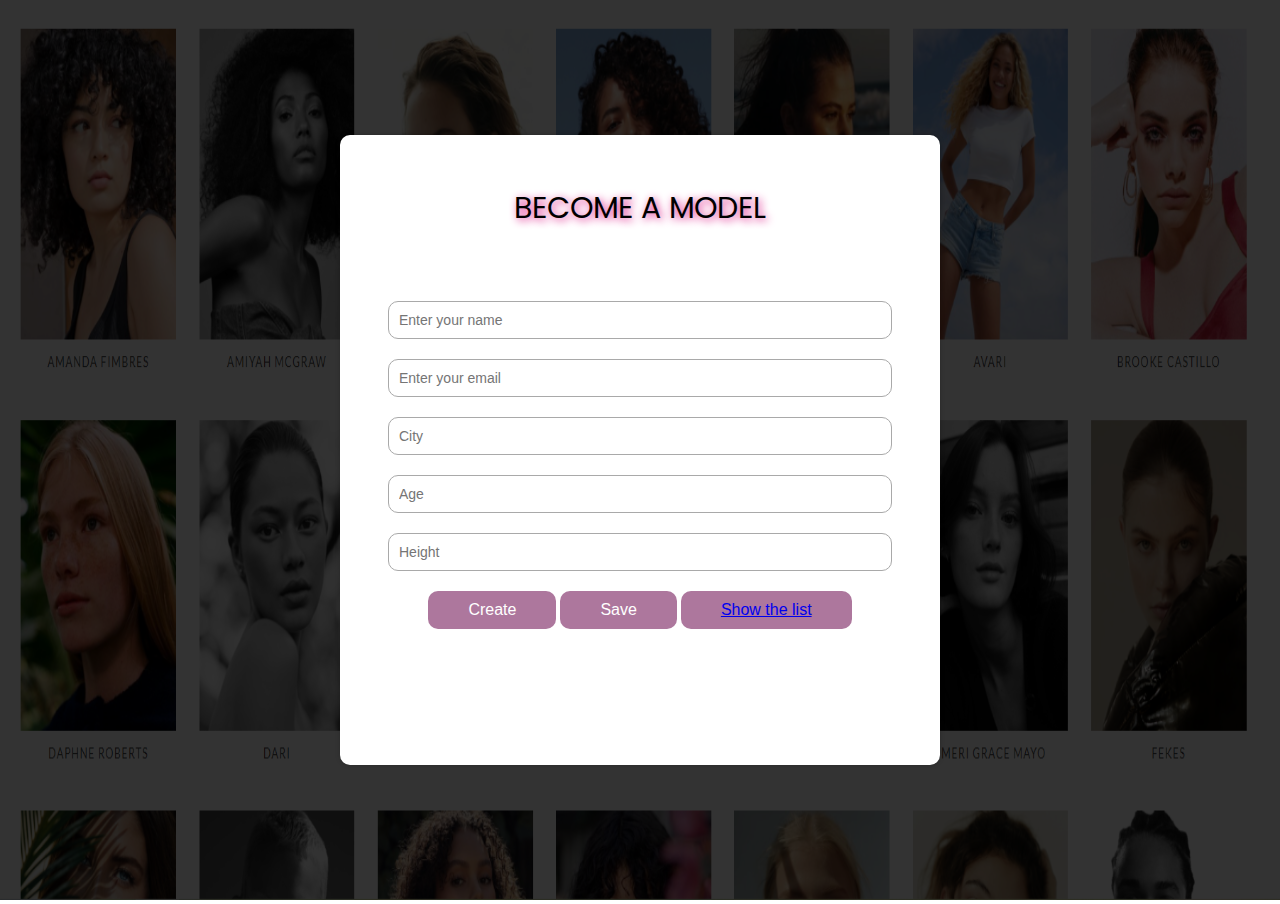
<file: crud.html>
<!DOCTYPE html>
<html>
<head>
	<meta charset="utf-8">
	<link rel="stylesheet" type="text/css" href="css/crud.css">
	<title>Offers || MUSE</title>
</head>
<body>
	<div class="bg">
		<img src="images/bg.png">
	</div>
	<div class="main">
		<div class="main__block">
			<div class="main-title">
				<p>BECOME A MODEL</p>
			</div>
			
						<form autocomplete="off" onsubmit="onFormSubmit()" class="form">
		                    <div>
		                        <!-- <label for="Name">Name</label> -->
		                        <input class="name" type="text" name="Name" id="Name" placeholder="Enter your name">
		                    </div>
		                    <div>
		                        <!-- <label for="Author">Email</label> -->
		                        <input type="text" name="email" id="Email" placeholder="Enter your email">
		                    </div>
		                   
		                    <div>
		                        <!-- <label for="Price">Password</label> -->
		                        <input type="text" name="city" id="City" placeholder="City">
		                    </div>
		                    <div>
		                        <!-- <label for="Price">Password</label> -->
		                        <input type="number" name="age" id="Age" placeholder="Age">
		                    </div>
		                    <div>
		                        <!-- <label for="Price">Password</label> -->
		                        <input type="number" name="height" id="Height" placeholder="Height">
		                    </div>
		                    <div class="d-flex justify-content-center">
		                        <button class="btn " id="btn-create">Create</button>
		                        <button class="btn " id="btn-save"> Save </button>
		                        <button class="btn "><a href="table.html">Show the list</a>
		                     </button>
		                      </div>
		                </form>
		           
		                
			
		</div>
	</div>

</body>
</html>
</file>
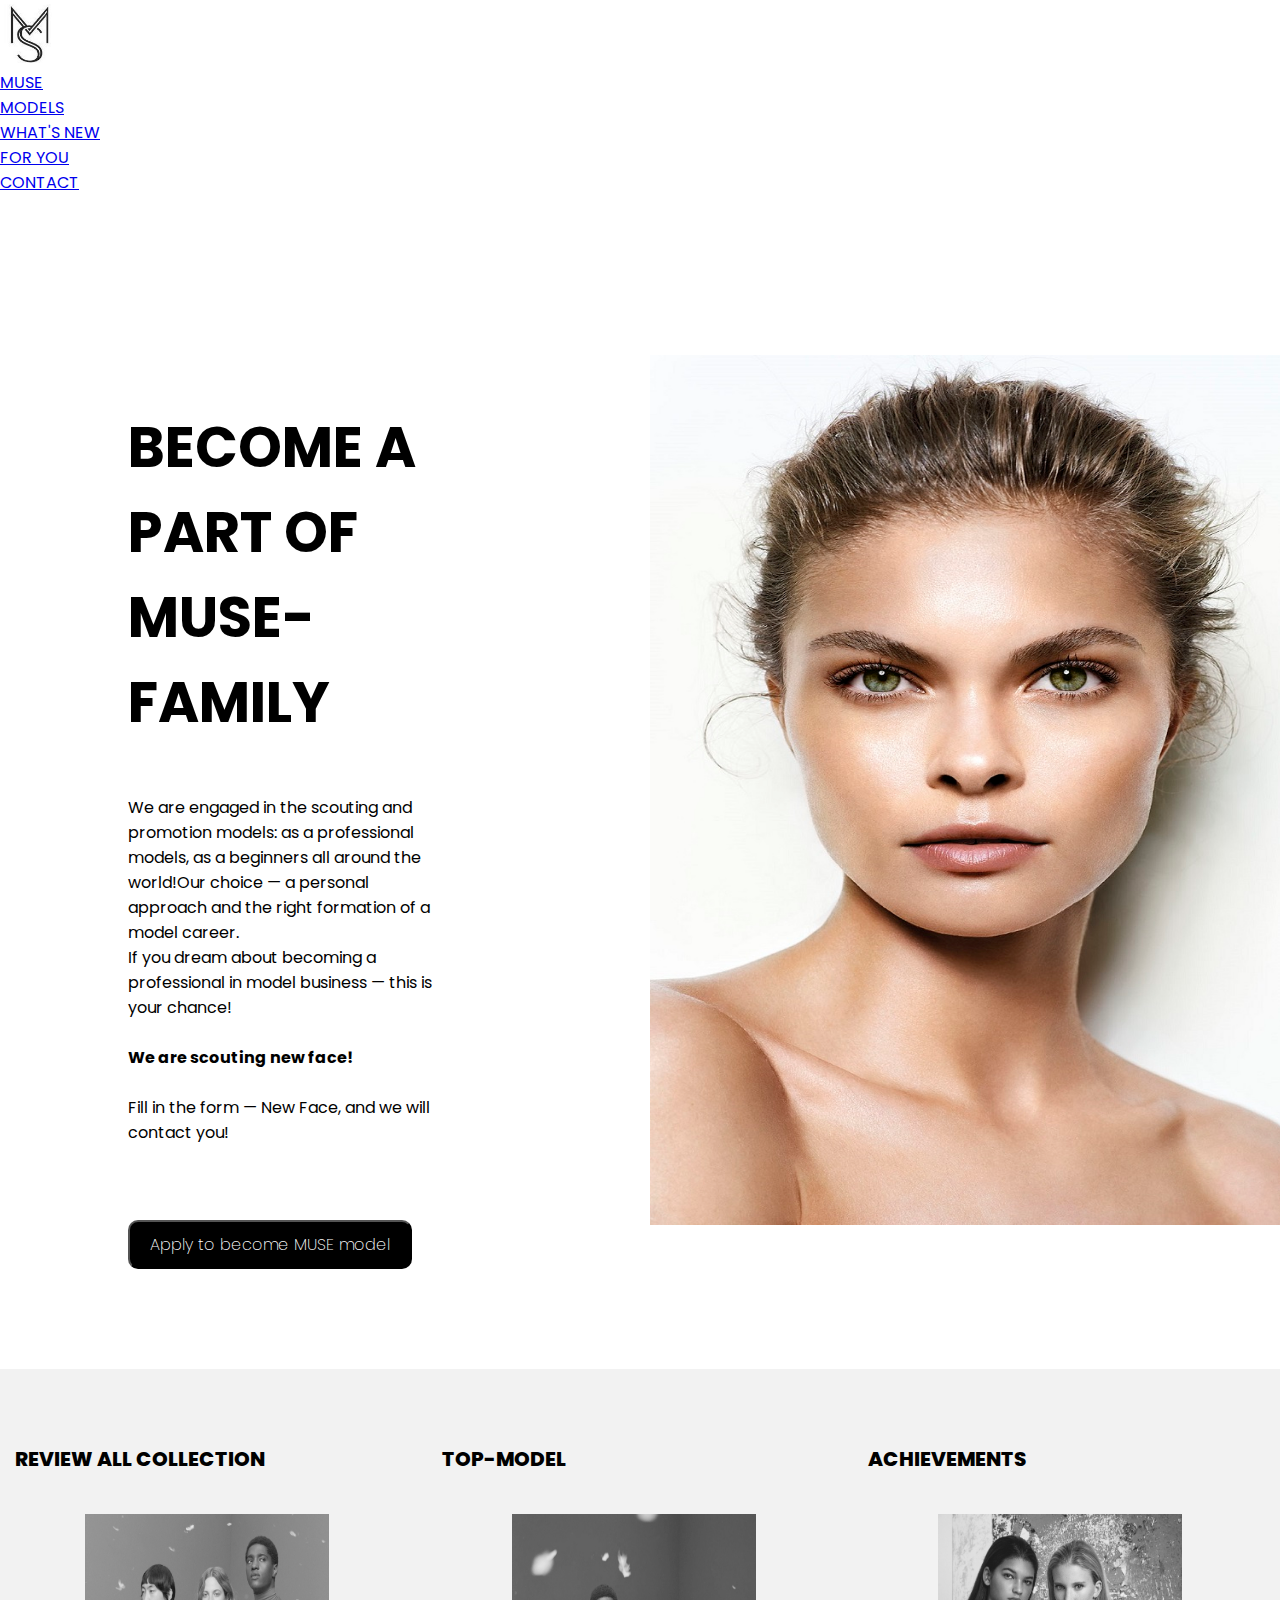
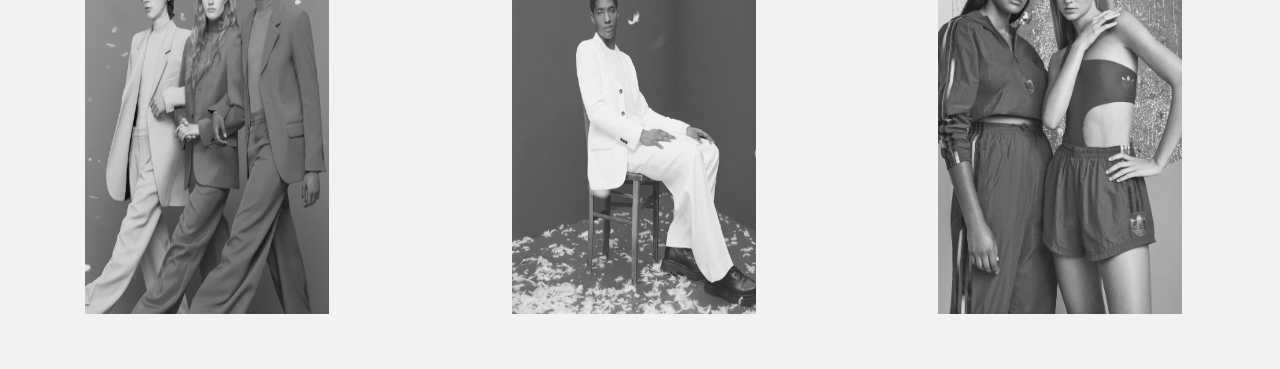
<file: for.html>
<!DOCTYPE html>
<html>
<head>
	<meta charset="utf-8">
	<link rel="stylesheet" type="text/css" href="css/style.css">
	<link rel="stylesheet" type="text/css" href="css/for.css">
	<title>For you || MUSE</title>
</head>
<body>
	<header>
        <a href="#"> <img src="images/muse.jpg" class="logo" alt="muse"></a>
        <ul>
        	<li><a href="#muse" class="active">MUSE</a></li>
            <li><a href="#pokaz">MODELS</a></li>
            <li><a href="#">WHAT'S NEW</a></li>
            <li><a href="#">FOR YOU</a></li>
            <li><a href="#">CONTACT</a></li>
        </ul>
    </header>
    <div class="main">
    	<div class="main__border">
    		<div class="main__left">
	    		<div class="main__text">
	    			<div class="main__title">
	    				<h1>BECOME A PART OF MUSE-FAMILY</h1>
	    			</div><br><br>
	    			<div class="main__p">
	    				<p>We are engaged in the scouting and promotion models: as a professional models, as a beginners all around the world!Our choice — a personal approach and the right formation of a model career.​ <br>			If you dream about becoming a professional in model business — this is your chance!<br><br><strong>We are scouting new face!</strong>
	    				<br><br>Fill in the form — New Face, and we will contact you!</p><br><br><br>
	    			</div>
	    		</div>
	    		<div class="main__button">
	    			<form action="crud.html"><button class="main-btn">Apply to become MUSE model</button></form>
	    		</div>
    	    </div>
    	    <div class="main__right">
    	    	<img src="images/model.png" alt="apply">
    	    </div>
    	</div>
    	<div class="main__full">
    		<!-- <div class="main__title_second">
    			<h2>TEAM</h2>
    		</div> -->
    		<div class="main__flex">
	    		<div class="main__block">
	    			<p class="main-block_p">REVIEW ALL COLLECTION</p>
	    			<div class="main-block-pic">
		    			<img src="images/1.jpg" class="first"  alt="" />
		                <img src="images/11.jpg" class="second" alt="" />
	                </div>
	                
	    		</div>
	    		<div class="main__block">
	    			<p class="main-block_p">TOP-MODEL</p>
	    			<div class="main-block-pic">
		    			<img src="images/2.jpg" class="first"  alt="" />
		                <img src="images/22.jpg" class="second" alt="" />
	                </div>
	    		</div>
	    		<div class="main__block">
	    			<p class="main-block_p">ACHIEVEMENTS</p>
	    			<div class="main-block-pic">
		    			<img src="images/5.jpg" class="first"  alt="" />
		                <img src="images/55.jpg" class="second" alt="" />
	                </div>
	    		</div>
    	    </div>
    	</div>
    </div>

</body>
</html>
</file>
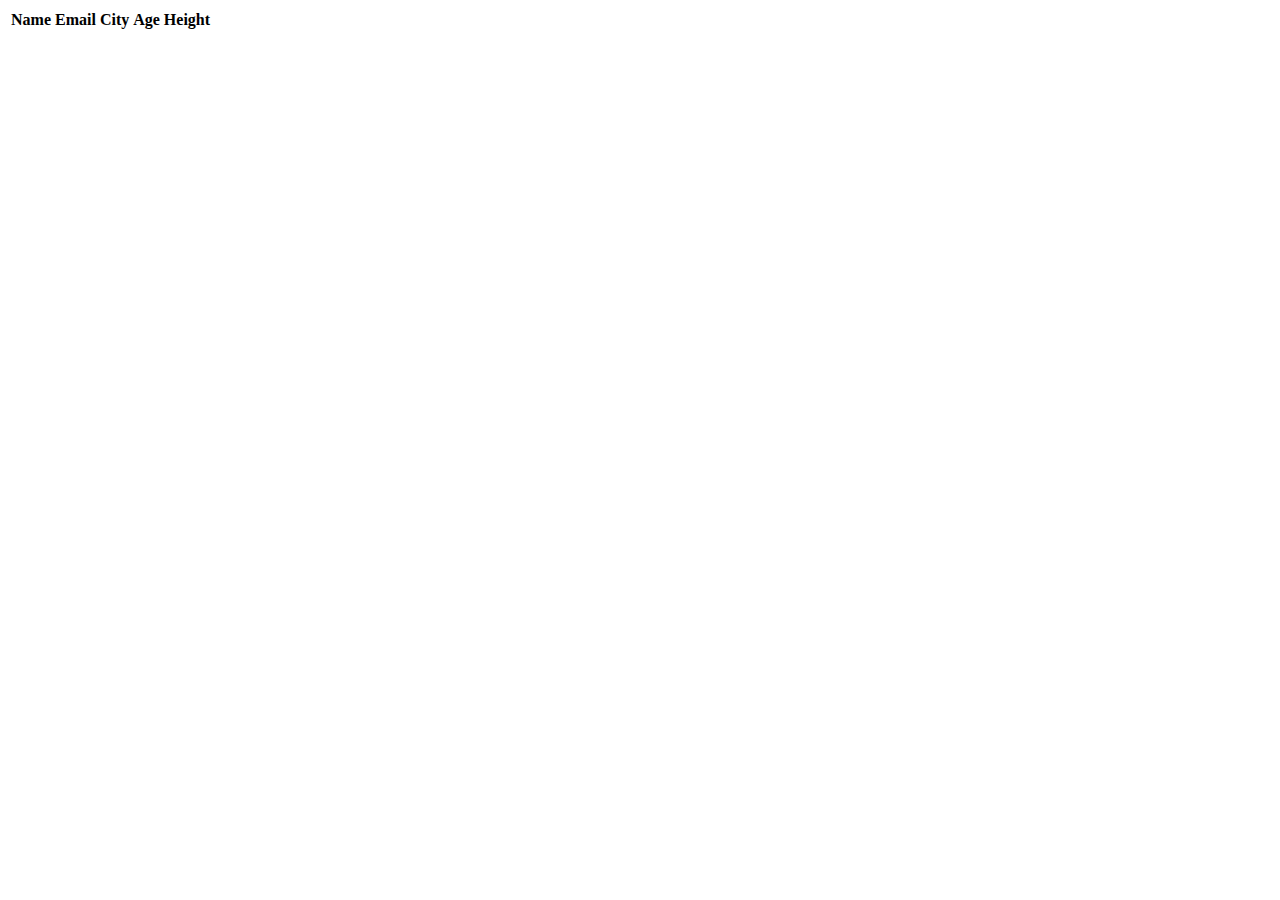
<file: table.html>
<!DOCTYPE html>
<html>
<head>
	<title>Table|| MUSE</title>
</head>
<body>
	 <table class="list" id="storeList">
		<thead>
		    <tr>
		        <th> Name</th>
		        <th> Email</th>
		        <th> City</th>
		        <th> Age</th>
		        <th> Height</th>
		    </tr>
		</thead>
		<tbody>
			
		</tbody>
	</table>
<script>
    var selectedRow = null;
function onFormSubmit(e){
    event.preventDefault();
    var formData = readFormData();
    if(selectedRow === null){
        insertNewRecord(formData);
    }
    else{
        updateRecord(formData);
    }
    resetForm();
}
//Retrieve the dataForn
function readFormData(){
    var formData = {};
    formData["Name"] = document.getElementById("Name").value;
    formData["Email"] = document.getElementById("Email").value;
    formData["City"] = document.getElementById("City").value;
    formData["Age"] = document.getElementById("Age").value;
    formData["Height"] = document.getElementById("Height").value;
    return formData;
}
//Insert the data
function insertNewRecord(data){
    var table = document.getElementById("storeList").getElementsByTagName('tbody')[0];
    var newRow = table.insertRow(table.length);
    var cell1 = newRow.insertCell(0);
        cell1.innerHTML = data.Name;
    var cell2 = newRow.insertCell(1);
        cell2.innerHTML = data.Email;
    var cell3 = newRow.insertCell(2);
        cell3.innerHTML = data.City;
    var cell4 = newRow.insertCell(3);
        cell4.innerHTML = data.Age;
    var cell5 = newRow.insertCell(4);
        cell4.innerHTML = data.Height;
    var cell5 = newRow.insertCell(4);
        cell5.innerHTML = `<button onClick='onUpdate(this)'>Update</button> <button onClick='onDelete(this)'>Delete</button>`
}

//Edit the data
function onUpdate(td){
    selectedRow = td.parentElement.parentElement;
    document.getElementById('Name').value = selectedRow.cells[0].innerHTML;
    document.getElementById('Email').value = selectedRow.cells[1].innerHTML;
    document.getElementById('City').value = selectedRow.cells[2].innerHTML;
    document.getElementById('Age').value = selectedRow.cells[3].innerHTML;
    document.getElementById('Height').value = selectedRow.cells[3].innerHTML;
}
function updateRecord(formData){
    selectedRow.cells[0].innerHTML = formData.Name;
    selectedRow.cells[1].innerHTML = formData.Email;
    selectedRow.cells[2].innerHTML = formData.City;
    selectedRow.cells[3].innerHTML = formData.Age;
    selectedRow.cells[3].innerHTML = formData.Height;
}
//Delete the data
function onDelete(td){
    if(confirm('Do you want to delete this participant?')){
        row = td.parentElement.parentElement;
        document.getElementById('storeList').deleteRow(row.rowIndex);
    }
    resetForm();
}
//Reset the data
function resetForm(){
    document.getElementById('Name').value = '';
    document.getElementById('Email').value = '';
    document.getElementById('City').value = '';
    document.getElementById('Age').value = '';
    document.getElementById('Height').value = '';
}

</script>	                        
</body>
</html>
</file>
<file: css/crud.css>
@import url('https://fonts.googleapis.com/css2?family=Open+Sans&family=Poppins:wght@100;600&display=swap');


*{
	box-sizing: border-box;
}
.bg{
	margin: 0;
	padding: 0;
	position: absolute;
	top: 0;
	left: 0;
	height: 100%;
	width: 100%;
	background-color: #000;
}
.bg img{
	width: 100%;
	height: 100%;
	opacity: 0.2;

}
.main__block{
	width: 600px;
	height: 70%;
	position: absolute;
	top: 50%;
	left: 50%;
	transform: translate(-50%, -50%);
	background-color: #fff;
	border-radius: 10px;
	box-shadow: 0 0 5px 0 rgba(0, 0, 0, 0.2);
}

@media (min-width: 400px) {
  .main__block {
    padding: 0;
  }
}
.main-title{
	color: #000;
	padding: 20px;
	text-align: center;
	font-family: "Poppins", sans-serif;
	text-shadow: 2px 2px 8px #DB1181;
	font-size: 30px;
}
input:focus{
  outline: 1px solid pink;
}
.form{
	padding: 20px;
	display: grid;
	text-align: center;
	/*grid-template-columns: 1fr 1fr;*/
	/*grid-auto-flow: row;*/
	grid-gap: 20px;
	overflow: hidden;

}
.form input{
	width: 90%;
	padding: 10px;
	font-size: 14px;
	border-radius: 10px;
	border: 1px solid darkgrey;

}
button{
	background-color: #ad779d;
	padding: 10px 40px;
	border-style: none;
	border-radius: 10px;
	color: #fff;
	font-size: 16px;
}
#storylist{
	overflow: hidden;
}
</file>
<file: css/style.css>
@import url('https://fonts.googleapis.com/css2?family=Open+Sans&family=Poppins:wght@100;600&display=swap');
* {
    margin: 0;
    padding: 0;
    scroll-behavior: smooth;
    box-sizing: border-box;
    font-family: 'Poppins', sans-serif;
}

body {
    max-width: 1440px;
}

.container {
    max-width: 1440px;
    width: 90%;
    margin: 0 auto;
}

.menu {
    position: fixed;
    display: flex;
    justify-content: space-between;
    align-items: center;
    background-color: #fff;
    z-index: 999;
    box-shadow: rgba(99, 99, 99, 0.2) 0px 2px 8px 0px;
    width: 100%;
    animation: movedown 1s linear 1;
    animation-delay: 2s;
    visibility: hidden;
    animation-fill-mode: forwards;
}

@keyframes movedown {
    0% {
        transform: translateY(-100px);
        visibility: visible;
    }
    100% {
        transform: translateY(0);
        visibility: visible;
    }
}

.menu_list {
    display: flex;
    justify-content: space-between;
    list-style: none;
}

.logo {
    width: 60px;
}

.menu_list a {
    transition: .3s;
    font-weight: 500;
    margin: 15px;
    color: rgb(99, 90, 90);
    font-size: large;
    font-family: monospace;
    text-decoration: none;
    text-transform: uppercase;
}

.menu_list a.active,
a:hover {
    color: brown;
}

.content {
    position: relative;
    width: 100%;
    display: flex;
    justify-content: space-between;
    align-items: center;
}

.content_text {}

.content_text h2 {
    color: rgb(99, 90, 90);
    font-size: 4em;
    font-weight: 500;
    margin-left: 20%;
}

.content_text h2 span {
    font-weight: 700;
    font-family: fantasy;
    margin-left: 20%;
    animation: moveright 1s linear 1;
    animation-delay: 4s;
    visibility: hidden;
    animation-fill-mode: forwards;
}

@keyframes moveright {
    0% {
        transform: translateX(-100px);
        visibility: visible;
    }
    100% {
        transform: translateX(0);
        visibility: visible;
    }
}

.content_text p {
    font-size: larger;
    font-weight: 300;
    color: rgb(51, 46, 46);
    margin-top: -5%;
    margin-left: 25%;
}

.content_text a {
    display: inline-block;
    margin-top: 5px;
    margin-left: 26%;
    padding: 4px 50px;
    background: rgb(51, 46, 46);
    color: #fff;
    border-radius: 20px;
    font-weight: 500;
    letter-spacing: 1px;
    text-decoration: none;
    text-transform: uppercase;
    transition: all ease 0.5s;
}

.content_text a::before {
    background-color: rgb(51, 46, 46);
    opacity: .9;
    z-index: -1;
    transition: all ease 0.5s;
}

.content_text a:hover {
    color: rgb(224, 133, 133);
}

.content_text a:hover::before {
    top: 0;
    height: 100%;
}

.content_img {
    width: 45%;
    animation: zoomin 1s linear 1;
    animation-delay: 6s;
    visibility: hidden;
    animation-fill-mode: forwards;
}

@keyframes zoomin {
    0% {
        transform: scale(0.5);
        visibility: visible;
    }
    100% {
        transform: scale(1);
        visibility: visible;
    }
}

.content_img img {
    width: 100%;
    height: 100%;
    margin-left: -7%;
}

.muse {
    margin-top: 80px;
    display: flex;
    justify-content: space-between;
    align-items: flex-start;
}

.muse-img,
.muse-text {
    width: 45%;
}

.muse-img img {
    width: 100%;
    margin-left: 15%;
}

.muse-text h3 {
    color: rgb(85, 69, 69);
    font-size: 2em;
    font-family: monospace;
    transform: translateX(30%);
}

.muse-text h4 {
    color: rgb(85, 69, 69);
    font-size: normal;
    transform: translateX(15%);
    line-height: 1.9em;
}

.muse-text p {
    color: rgb(39, 27, 27);
    font-size: normal;
    line-height: 1.4em;
}

.red-hr {
    width: 27%;
    height: 2px;
    transform: translateX(95%);
}

.model {
    position: absolute;
}

.model h3 {
    color: rgb(85, 69, 69);
    font-size: 3em;
    line-height: 1.9em;
    font-weight: 500;
    font-family: monospace;
    text-align: right;
    margin-top: 50%;
    transform: translateX(450%);
}

.model_hr {
    width: 72%;
    height: 2px;
    transform: translateX(635%);
}

.p {
    color: rgb(85, 69, 69);
    transform: translateX(455%);
    margin-top: 12%;
    font-family: monospace;
}

.video {
    height: 100%;
    margin-top: 14%;
    margin-left: 5%;
}

.btnn {
    position: relative;
    display: inline-block;
    width: 170px;
    height: 50px;
    background-color: #fff;
    color: #000;
    text-transform: uppercase;
    text-decoration: none;
    text-align: center;
    line-height: 55px;
    z-index: 9;
    margin-top: 2%;
    margin-left: 40%;
    transition: all ease 0.5s;
}

.btnn::before {
    content: '';
    position: absolute;
    color: #000;
    width: 170px;
    height: 0;
    margin-top: 5%;
    margin-left: 40%;
    opacity: -9;
    z-index: -1;
    transition: all ease 0.5s;
}

.btn:hover {
    color: #fff;
}

.btn:hover::before {
    top: 0;
    height: 100%;
}

.container p {
    color: rgb(85, 69, 69);
    font-size: 1, 5em;
    line-height: 1.9em;
}

.read-more-text {
    display: none;
    color: rgb(85, 69, 69);
    font-size: 1, 5em;
    line-height: 1.9em;
}

.read-more-text--show {
    display: inline;
}

.slider {
    padding: 150px 0 0;
}

.silhouettes {
    font-family: 'Segoe UI', Tahoma, Geneva, Verdana, sans-serif;
    color: rgb(224, 133, 133);
    margin-top: 3%;
    margin-left: 44%;
}

.slick-slide img {
    display: block;
    width: 100%;
    height: 640px;
    object-fit: cover;
    animation: zoomin 1s linear 1;
    animation-delay: 3s;
    visibility: hidden;
    animation-fill-mode: forwards;
}

@keyframes zoomin {
    0% {
        transform: scale(0.5);
        visibility: visible;
    }
    100% {
        transform: scale(1);
        visibility: visible;
    }
}

.slick-slide {
    margin: 0 27px;
}


/* the parent */

.slick-list {
    margin: 0 -27px;
}

.new {
    position: relative;
    width: 100%;
    padding: 40px 100px;
}

.new h2 {
    color: rgb(235, 104, 104);
    font-weight: 500;
    display: flex;
    justify-content: center;
    align-items: center;
    font-size: 2em;
    font-family: monospace;
}

.new p {
    color: rgb(44, 10, 10);
    font-weight: 200;
    display: flex;
    justify-content: center;
    align-items: center;
    font-size: 1, 5em;
    font-family: monospace;
}

.new-img {
    width: 90%;
}

.new-img img {
    width: 100%;
    margin-left: 5%;
}

.speaker h4 {
    color: rgb(170, 65, 65);
    font-weight: 500;
    display: flex;
    justify-content: center;
    align-items: center;
    font-size: 2em;
    font-family: monospace;
}

.lecture {
    height: 100%;
    margin-top: 10%;
    margin-left: 5%;
    display: grid;
}

.lectures h4 {
    color: rgb(170, 65, 65);
    font-weight: 500;
    display: flex;
    justify-content: center;
    align-items: center;
    font-size: 2em;
    font-family: monospace;
    margin-top: 3%;
}

.lectures p {
    color: rgb(44, 10, 10);
    font-weight: 200;
    display: flex;
    justify-content: center;
    align-items: left;
    font-size: 1, 5em;
    line-height: 1, 3em;
    font-family: monospace;
    margin-left: 7%;
}

.show-btn {
    position: relative;
    display: inline-block;
    width: 170px;
    height: 50px;
    background-color: #fff;
    color: #000;
    text-transform: uppercase;
    text-decoration: none;
    text-align: center;
    font-size: larger;
    line-height: 55px;
    z-index: 9;
    margin-top: 2%;
    margin-left: 40%;
}

.questions h3 {
    color: rgb(54, 39, 39);
    align-items: center;
    margin-top: 2%;
    margin-left: 40%;
    font-family: monospace;
    font-size: xx-large;
}

.questions p {
    color: rgb(51, 23, 23);
    align-items: center;
    margin-top: 2%;
    margin-left: 15%;
    font-family: sans-serif;
    font-size: xx-large;
}

.questions p span {
    color: rrgb(51, 23, 23);
    font-family: fantasy;
}

.ask-btn {
    position: relative;
    display: inline-block;
    width: 170px;
    height: 50px;
    background-color: rgb(245, 240, 240);
    color: rgb(126, 30, 30);
    text-transform: uppercase;
    text-decoration: none;
    text-align: center;
    font-size: larger;
    line-height: 55px;
    z-index: 9;
    margin-top: -2%;
    margin-left: 45%;
}

.partners h4 {
    color: rgb(46, 42, 42);
    margin-top: 3%;
    margin-left: 45%;
}

.partners-img {
    width: 90%;
    margin-left: 5%;
}

.partners-img img {
    width: 100%;
    /* margin-left: 15%; */
}

.clearfix {
    clear: both;
    float: none;
}

.contact h3 {
    color: rgb(170, 65, 65);
    font-weight: 500;
    display: flex;
    justify-content: center;
    align-items: center;
    font-size: xx-large;
    font-family: monospace;
}

.contact p {
    color: rgb(51, 23, 23);
    align-items: center;
    margin-top: 2%;
    margin-left: 39%;
    font-family: sans-serif;
    font-size: 2em;
}

.auto-input {
    color: rgb(51, 23, 23);
    align-items: center;
    font-family: sans-serif;
}

.contact-form {
    width: 43%;
    margin-top: 3%;
    background-color: #fff;
    border-radius: 15px;
}

input[type=text],
select,
textarea {
    width: 100%;
    padding: 12px;
    border: 1px solid #ccc;
    border-radius: 5px;
    box-sizing: border-box;
    margin-top: 2%;
    margin-left: 20%;
    resize: vertical;
}

input,
label {
    color: rgb(26, 24, 24);
    margin-left: 20%;
    font-family: Verdana, Geneva, Tahoma, sans-serif;
}

input[type=submit] {
    background-color: blue;
    color: #fff;
    padding: 8px 25px;
    margin-top: 3%;
    border: none;
    border-radius: 4px;
    cursor: pointer;
}

input[type=submit]:hover {
    background-color: rgb(61, 61, 112);
}

.map-form {
    margin-top: -18%;
    margin-left: 55%;
    /* height: 50%; */
}

footer {
    position: relative;
    /* width: 100%; */
    background: rgb(231, 201, 201);
    min-height: 100px;
    display: flex;
    justify-content: flex-end;
    align-items: flex-end;
    margin-top: 5%;
}

footer p {
    margin-left: 30%;
}

.social-icon {
    display: flex;
    justify-content: center;
    align-items: center;
}

footer .social-icon {
    position: relative;
    display: flex;
    justify-content: center;
    align-items: center;
    margin: 10px 0;
    flex-wrap: wrap;
    margin-left: -20%;
}

footer .social-icon li {
    list-style: none;
    margin-left: -90%;
}

footer .social-icon li a {
    font-size: 2em;
    color: #fff;
    display: inline-block;
    transition: 0, 5s;
    margin-left: -90%;
}

footer .social-icon li a:hover {
    transform: translateY(-10px);
}
</file>
<file: css/for.css>
*{
	margin: 0;
	padding: 0;
}
.main__border{
	width: 80%;
	margin: auto;
	position: relative;
	display: grid;

	grid-template-columns: 50% 50%;
}
.main__left{
	/*border:1px dashed red;*/
	padding-top: 60px;
	padding-right: 200px;
	margin-top: 150px;
    transform: translateX(-50%, -50%);
	
}
.main__title h1{
	font-size: 56px;
    text-align: left;
}
.main__right img{
	width: 700px;
	height: 890px;
	padding: 10px 10px;
	margin-top: 150px;
	transform: translateX(-50%, -50%);
}

.main-btn{
	padding: 10px 20px;
	color: #fff;
	background-color: #000;
	border-radius: 10px;
	font-size: 16px;
	font-weight: 200;

}

.main__full { 
	margin:0 auto;
	width: 100%; 
	height: 600px; 
	background-color: #f2f2f2;	
	position:relative;
	margin-top: 100px; 			
}
.main__title_second h2{
	padding-top: 60px;
	padding-left: 160px;
	font-size: 36px;
}
.main__flex{
	display: flex;
	
	/*grid-template-columns: 1fr 1fr 1fr;*/
	/*justify-content: space-between;*/
}
.main__block{
	flex: 1;
	width: 15%;
	padding: 15px;
	/*position: relative;*/
}
.main-block_p{
	padding-top: 60px;
	font-size: 20px;
	font-weight: 800;
	/*z-index: 1;*/
}
.main__block img{ 
	height: 80%;
	width: 30%; 
	padding: 40px 70px; 
	position: absolute;
	top: 10;
	left: 20;
}
.main__block img.first {
	opacity:0;
	filter:alpha(opacity=0);
}
.main__block:hover img.first {
	opacity:1;
	filter:alpha(opacity=100);
}
.main__block:hover img.second, .main__block img.second:hover {
	opacity:0;
	filter:alpha(opacity=0);
	-moz-transition: all 1s ease;
	-webkit-transition: all 1s ease;
	-o-transition: all 1s ease;
	transition: all 1s ease;
}
</file>
